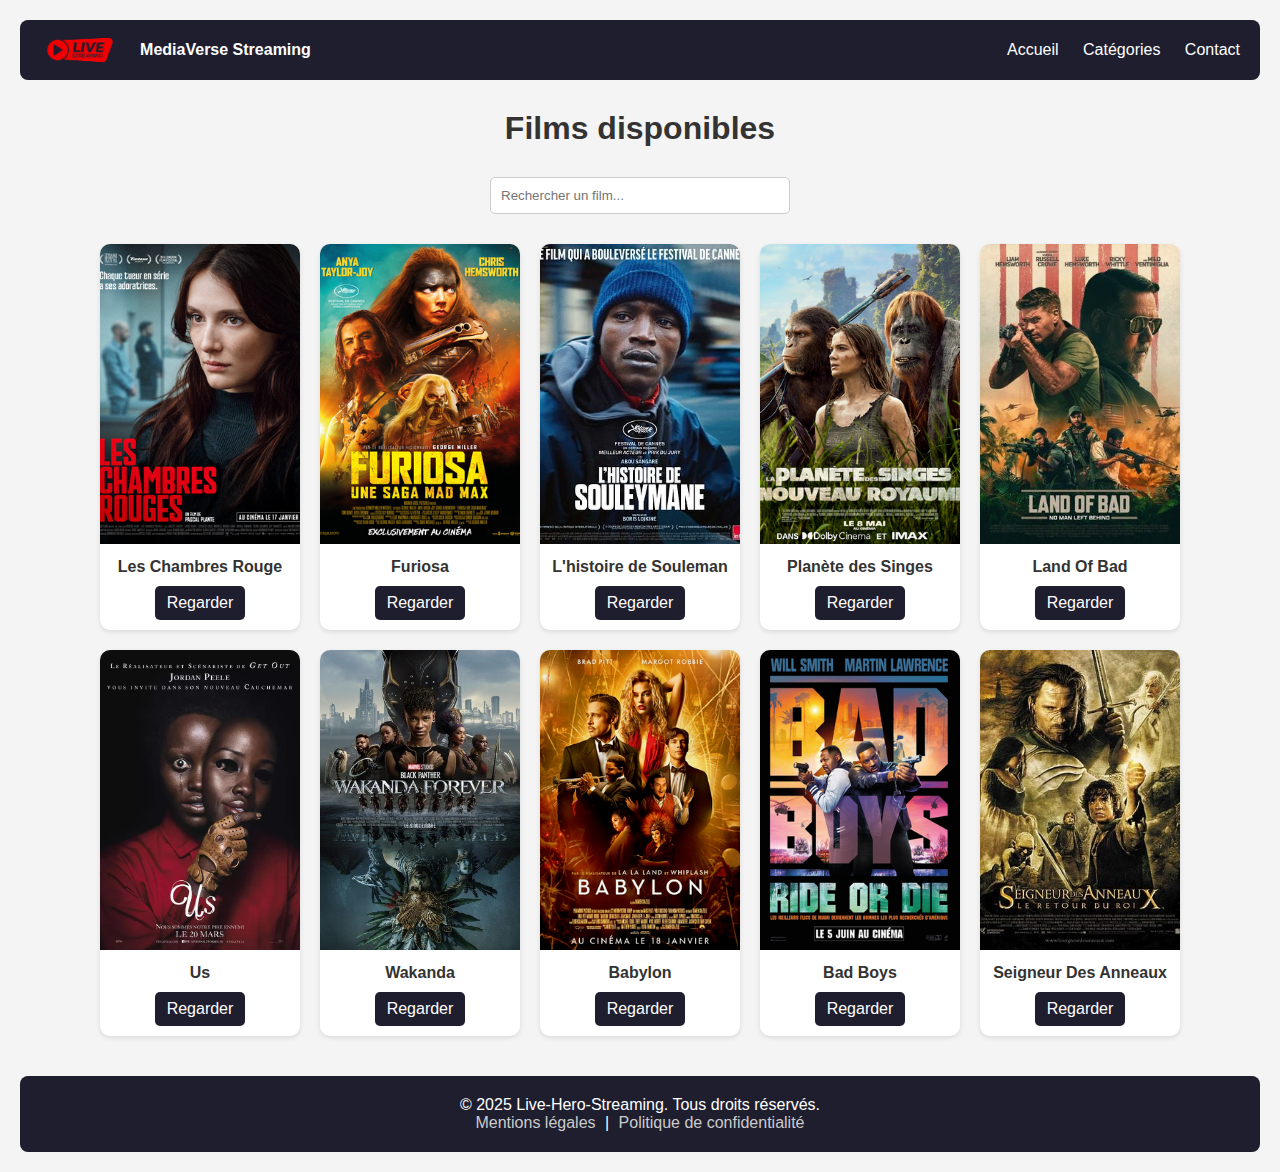
<file: index.html>
<!DOCTYPE html>
<html lang="fr">
<head>
  <meta charset="UTF-8">
  <title>Ma Galerie de Films</title>
  <link rel="stylesheet" href="index.css">
</head>
<body>

  <!-- NAVBAR -->
  <div class="navbar">
    <div class="logo">
      <img src="images/lo.png" alt="Logo">
      <span><strong>MediaVerse Streaming</strong></span>
    </div>
    <div class="nav-links">
      <a href="#">Accueil</a>
      <a href="#">Catégories</a>
      <a href="#">Contact</a>
    </div>
  </div>

  <h1>Films disponibles</h1>

  <!-- BARRE DE RECHERCHE -->
  <div class="search-bar">
    <input type="text" id="searchInput" placeholder="Rechercher un film...">
  </div>

  <!-- CONTENEUR DES FILMS -->
  <div class="films-container">
    <div class="film">
      <img src="images/cc.webp" alt="Film 1">
      <div class="film-title">Les Chambres Rouge</div>
      <a href="streaming.html?film=les_chambres_rouge" class="watch-btn">Regarder</a>
    </div>

    <div class="film">
      <img src="images/f.webp" alt="Film 2">
      <div class="film-title">Furiosa</div>
      <a href="streaming.html?film=furiosa" class="watch-btn">Regarder</a>
    </div>

    <div class="film">
      <img src="images/hi.webp" alt="Film 3">
      <div class="film-title">L'histoire de Souleman</div>
      <a href="streaming.html?film=souleman" class="watch-btn">Regarder</a>
    </div>

    <div class="film">
      <img src="images/si.webp" alt="Film 4">
      <div class="film-title">Planète des Singes</div>
      <a href="streaming.html?film=planete_des_singes" class="watch-btn">Regarder</a>
    </div>

    <div class="film">
      <img src="images/la.jpg" alt="Film 5">
      <div class="film-title">Land Of Bad</div>
      <a href="streaming.html?film=land_of_bad" class="watch-btn">Regarder</a>
    </div>

    <div class="film">
      <img src="images/us.webp" alt="Film 6">
      <div class="film-title">Us</div>
      <a href="streaming.html?film=us" class="watch-btn">Regarder</a>
    </div>

    <div class="film">
      <img src="images/wak.jpeg" alt="Film 7">
      <div class="film-title">Wakanda</div>
      <a href="streaming.html?film=wakanda" class="watch-btn">Regarder</a>
    </div>

    <div class="film">
      <img src="images/babylon.webp" alt="Film 8">
      <div class="film-title">Babylon</div>
      <a href="streaming.html?film=babylon" class="watch-btn">Regarder</a>
    </div>

    <div class="film">
      <img src="images/bad_boys_ride_or_die.webp" alt="Film 9">
      <div class="film-title">Bad Boys</div>
      <a href="streaming.html?film=bad_boys" class="watch-btn">Regarder</a>
    </div>

    <div class="film">
      <img src="images/god.jpg" alt="Film 10">
      <div class="film-title">Seigneur Des Anneaux</div>
      <a href="streaming.html?film=seigneur_des_anneaux" class="watch-btn">Regarder</a>
    </div>
  </div>

  <!-- FOOTER -->
  <footer>
    <p>&copy; 2025 Live-Hero-Streaming. Tous droits réservés.</p>
    <p><a href="#">Mentions légales</a> | <a href="#">Politique de confidentialité</a></p>
  </footer>

  <!-- SCRIPT DE RECHERCHE -->
  <script>
    const searchInput = document.getElementById('searchInput');
    const films = document.querySelectorAll('.film');

    searchInput.addEventListener('input', function () {
      const query = this.value.toLowerCase();
      films.forEach(film => {
        const title = film.querySelector('.film-title').textContent.toLowerCase();
        film.style.display = title.includes(query) ? 'block' : 'none';
      });
    });
  </script>

</body>
</html>
</file>
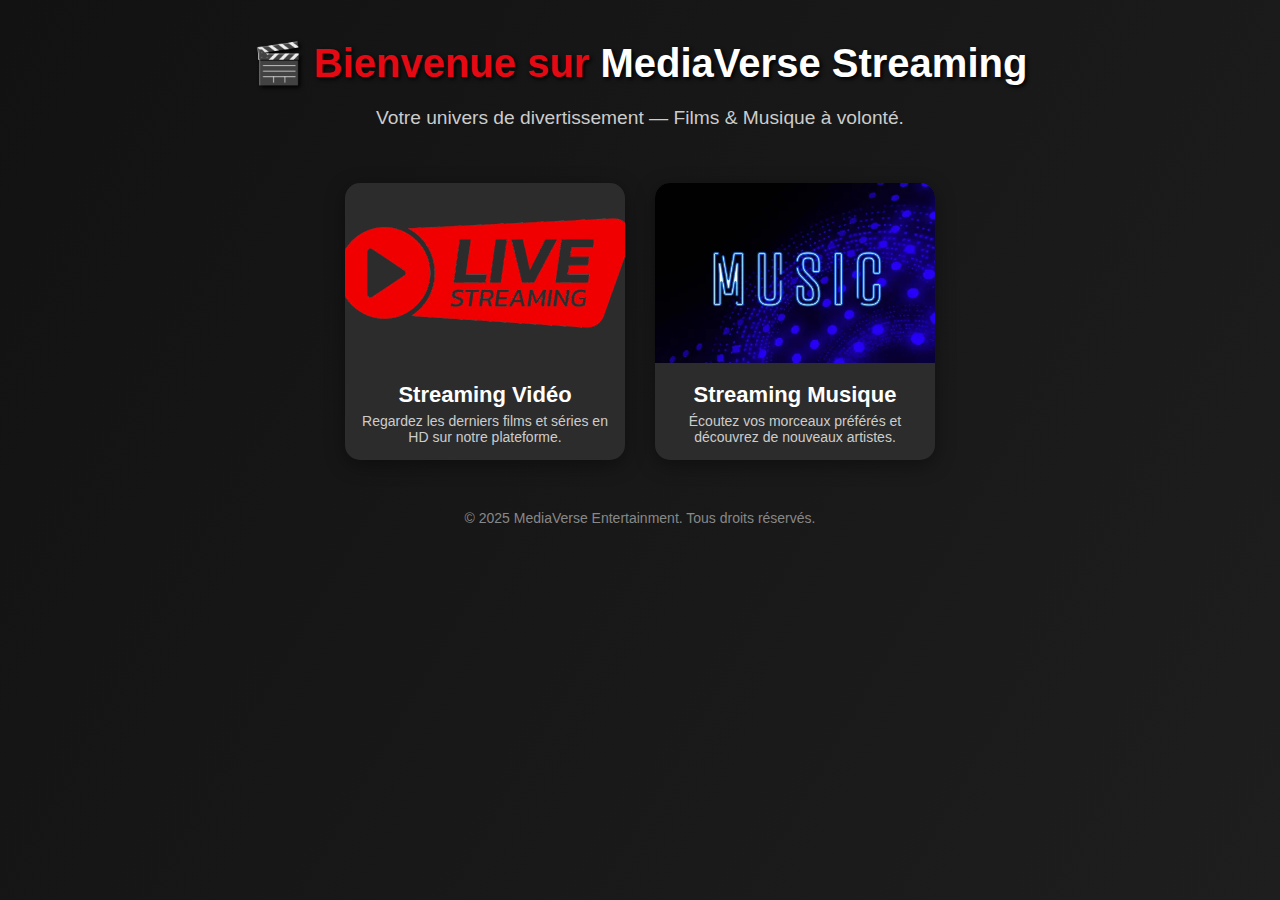
<file: ind.html>
<!DOCTYPE html>
<html lang="fr">
<head>
  <meta charset="UTF-8">
  <title>Bienvenue sur Streaming</title>
  <style>
    * {
      margin: 0;
      padding: 0;
      box-sizing: border-box;
    }

    body {
      font-family: 'Segoe UI', sans-serif;
      background: linear-gradient(120deg, #121212, #1e1e1e);
      color: white;
      min-height: 100vh;
      display: flex;
      flex-direction: column;
      align-items: center;
      padding: 40px 20px;
    }

    h1 {
      font-size: 2.5em;
      margin-bottom: 30px;
      color: #e50914;
      text-align: center;
    }

    .cards-container {
      display: flex;
      flex-wrap: wrap;
      gap: 30px;
      justify-content: center;
    }

    .card {
      background-color: #2c2c2c;
      border-radius: 15px;
      width: 280px;
      text-align: center;
      overflow: hidden;
      box-shadow: 0 5px 20px rgba(0,0,0,0.4);
      cursor: pointer;
      transition: transform 0.3s, box-shadow 0.3s;
      text-decoration: none;
      color: white;
    }

    .card:hover {
      transform: scale(1.05);
      box-shadow: 0 8px 30px rgba(0,0,0,0.6);
    }

    .card img {
      width: 100%;
      height: 180px;
      object-fit: cover;
    }

    .card h2 {
      margin: 15px 0 5px;
      font-size: 22px;
    }

    .card p {
      font-size: 14px;
      padding: 0 15px 15px;
      color: #ccc;
    }

    footer {
      margin-top: 50px;
      font-size: 14px;
      color: #888;
    }
  </style>
</head>
<body>

  <h1 style="font-size: 2.5em; color: #e50914; text-shadow: 2px 2px 4px #000;">
    🎬 Bienvenue sur <span style="color: #fff;">MediaVerse Streaming</span>
  </h1>
  <p style="font-size: 1.2em; color: #ccc; margin-top: -10px;">
    Votre univers de divertissement — Films & Musique à volonté.
  </p>

  <br> 
  <br>
  <br>

  <div class="cards-container">

    <!-- Carte pour la vidéo -->
    <a href="index.html" class="card">
      <img src="images/lo.png" alt="Streaming Vidéo">
      <h2>Streaming Vidéo</h2>
      <p>Regardez les derniers films et séries en HD sur notre plateforme.</p>
    </a>

    <!-- Carte pour la musique -->
    <a href="music/index.html" class="card">
      <img src="images/mu.jpg" alt="Streaming Musique">
      <h2>Streaming Musique</h2>
      <p>Écoutez vos morceaux préférés et découvrez de nouveaux artistes.</p>
    </a>

  </div>

  <footer>
    © 2025 MediaVerse  Entertainment. Tous droits réservés.
  </footer>

</body>
</html>
</file>
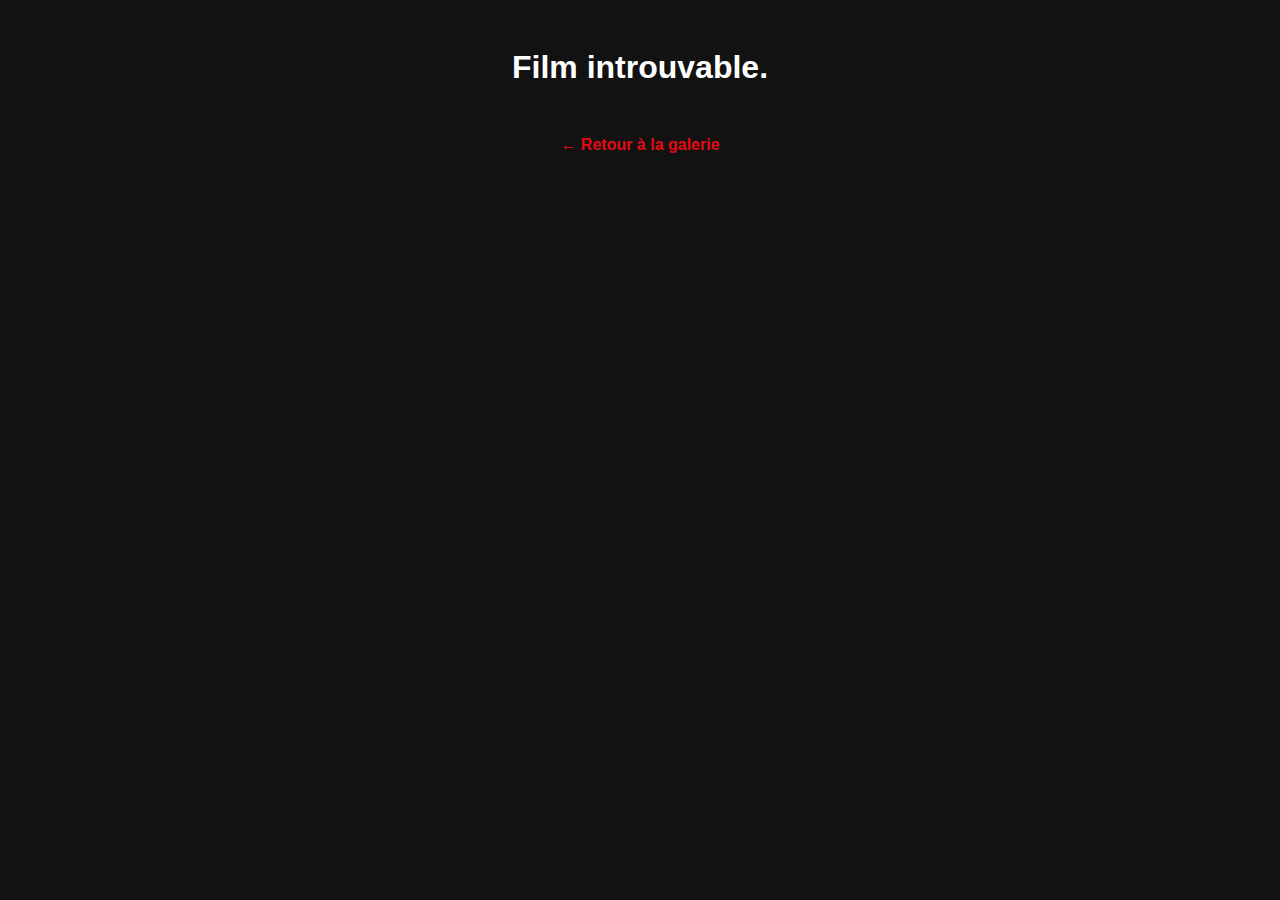
<file: streaming.html>
<!DOCTYPE html>
<html lang="fr">
<head>
  <meta charset="UTF-8">
  <title>Lecture du Film</title>
  <style>
    body {
      background-color: #121212;
      color: white;
      font-family: Arial, sans-serif;
      text-align: center;
      padding: 20px;
    }

    h1 {
      margin-bottom: 30px;
    }

    .video-container {
      max-width: 800px;
      margin: auto;
    }

    video {
      width: 100%;
      border: 2px solid #444;
      border-radius: 10px;
      margin-top: 20px;
    }

    .back-link {
      display: inline-block;
      margin-top: 20px;
      color: #e50914;
      text-decoration: none;
      font-weight: bold;
    }

    .back-link:hover {
      text-decoration: underline;
    }
  </style>
</head>
<body>

  <h1 id="film-title">Chargement...</h1>

  <div class="video-container">
    <video id="video-player" controls>
      <source id="video-source" src="" type="video/mp4">
      Votre navigateur ne prend pas en charge la lecture vidéo.
    </video>
  </div>

  <a href="index.html" class="back-link">← Retour à la galerie</a>

  <script>
    // Récupère le paramètre 'film' de l'URL
    const urlParams = new URLSearchParams(window.location.search);
    const filmKey = urlParams.get('film');

    // Dictionnaire des films disponibles
    const films = {
      "les_chambres_rouge": {
        title: "Les Chambres Rouges",
        src: "videos/SMARTY.mp4"
      },
      "furiosa": {
        title: "Furiosa",
        src: "videos/furiosa.mp4"
      },
      "souleman": {
        title: "L'histoire de Souleman",
        src: "videos/souleman.mp4"
      },
      "planete_des_singes": {
        title: "Planète des Singes",
        src: "videos/planete_des_singes.mp4"
      },
      "land_of_bad": {
        title: "Land Of Bad",
        src: "videos/land_of_bad.mp4"
      }
    };

    // Met à jour la page selon le film demandé
    const film = films[filmKey];
    if (film) {
      document.getElementById('film-title').textContent = film.title;
      document.getElementById('video-source').src = film.src;
      document.getElementById('video-player').load(); // Recharge la vidéo
    } else {
      document.getElementById('film-title').textContent = "Film introuvable.";
      document.querySelector('video').style.display = 'none';
    }
  </script>

</body>
</html>
</file>
<file: index.css>
/* Reset */
* {
  margin: 0;
  padding: 0;
  box-sizing: border-box;
}

body {
  font-family: Arial, sans-serif;
  background-color: #f4f4f4;
  color: #333;
  padding: 20px;
}

/* Navbar */
.navbar {
  display: flex;
  justify-content: space-between;
  align-items: center;
  background-color: #1e1e2f;
  padding: 10px 20px;
  color: white;
  border-radius: 8px;
  margin-bottom: 20px;
}

.logo img {
  height: 40px;
  margin-right: 10px;
}

.logo {
  display: flex;
  align-items: center;
  gap: 10px;
}

.nav-links a {
  color: white;
  text-decoration: none;
  margin-left: 20px;
  transition: color 0.3s ease;
}

.nav-links a:hover {
  color: #ff5555;
}

/* Titre principal */
h1 {
  text-align: center;
  margin: 30px 0;
}

/* Barre de recherche */
.search-bar {
  display: flex;
  justify-content: center;
  margin-bottom: 30px;
  gap: 10px;
}

.search-bar input {
  padding: 10px;
  width: 300px;
  border: 1px solid #ccc;
  border-radius: 5px;
}

.search-bar button {
  padding: 10px 15px;
  background-color: #1e1e2f;
  color: white;
  border: none;
  border-radius: 5px;
  cursor: pointer;
  transition: background 0.3s ease;
}

.search-bar button:hover {
  background-color: #ff5555;
}

/* Galerie de films */
.films-container {
  display: flex;
  flex-wrap: wrap;
  gap: 20px;
  justify-content: center;
  margin-bottom: 40px;
}

.film {
  background-color: white;
  border-radius: 10px;
  overflow: hidden;
  width: 200px;
  box-shadow: 0 2px 5px rgba(0,0,0,0.1);
  text-align: center;
  transition: transform 0.3s ease;
}

.film:hover {
  transform: scale(1.05);
}

.film img {
  width: 100%;
  height: 300px;
  object-fit: cover;
}

.film-title {
  font-weight: bold;
  margin: 10px 0;
  padding: 0 10px;
}

.watch-btn {
  display: inline-block;
  margin-bottom: 10px;
  padding: 8px 12px;
  background-color: #1e1e2f;
  color: white;
  text-decoration: none;
  border-radius: 5px;
  transition: background 0.3s ease;
}

.watch-btn:hover {
  background-color: #ff5555;
}

/* Footer */
footer {
  text-align: center;
  padding: 20px 10px;
  background-color: #1e1e2f;
  color: white;
  border-radius: 8px;
}

footer a {
  color: #ccc;
  text-decoration: none;
  margin: 0 5px;
}

footer a:hover {
  color: #ff5555;
}

/* Responsive */
@media (max-width: 768px) {
  .films-container {
    flex-direction: column;
    align-items: center;
  }

  .search-bar {
    flex-direction: column;
  }

  .search-bar input {
    width: 90%;
  }
}
</file>
